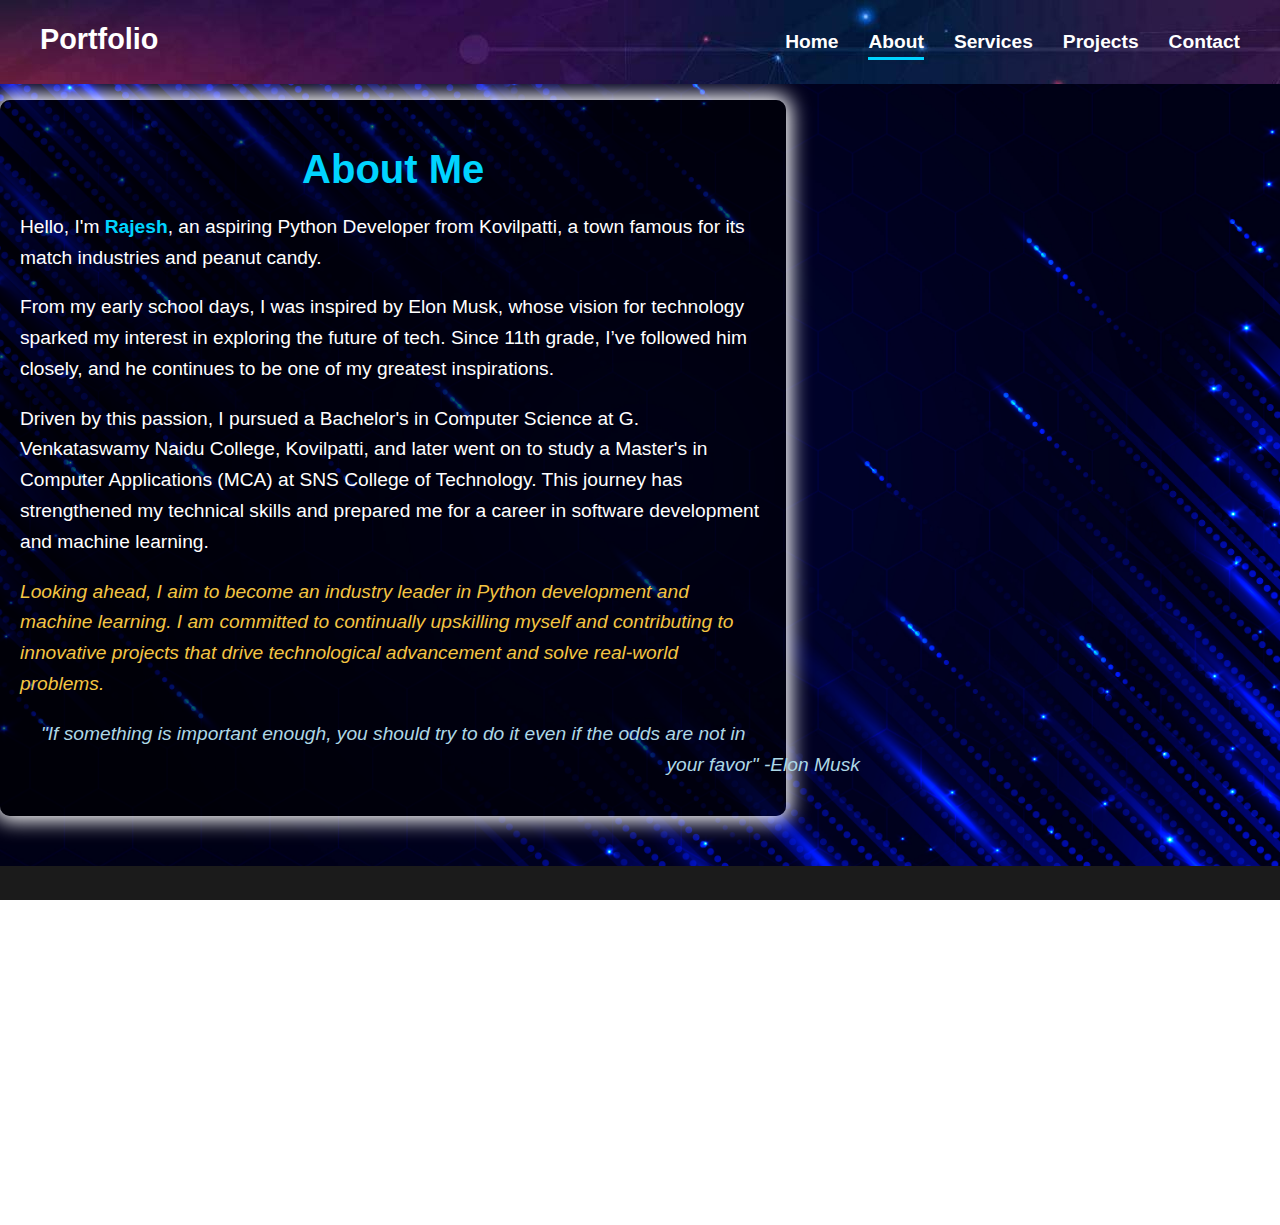
<file: pages/about.html>
<!DOCTYPE html>
<html lang="en">
<head>
    <meta charset="UTF-8">
    <meta name="viewport" content="width=device-width, initial-scale=1.0">
    <title>About Me - Rajesh R</title>
    <link rel="stylesheet" href="../css/about.css">
    <link href="https://cdnjs.cloudflare.com/ajax/libs/font-awesome/5.15.4/css/all.min.css" rel="stylesheet">
    <link rel="stylesheet" href="https://cdnjs.cloudflare.com/ajax/libs/font-awesome/5.15.4/css/all.min.css">
    <link rel="stylesheet" href="https://cdnjs.cloudflare.com/ajax/libs/font-awesome/5.15.4/css/all.min.css">
</head>
<body>
    <nav>
        <div class="nav-container">
            <a href="../index.html" class="logo">Portfolio</a>
            <ul class="nav-links">
                <li><a href="../index.html">Home</a></li>
                <li><a href="about.html" style="border-bottom: #00d4ff 3px solid ;">About</a></li>
                <li><a href="services.html">Services</a></li>
                <li><a href="projects.html">Projects</a></li>
                <li><a href="contact.html">Contact</a></li>
            </ul>
        </div>
    </nav>
    

    
    <section class="about-section">
        <div class="about-container">
          <div class="about-text">
            <h1>About Me</h1>
            <p class="intro">Hello, I'm <span class="highlight">Rajesh</span>, an aspiring Python Developer from Kovilpatti, a town famous for its match industries and peanut candy.</p>
            <p>From my early school days, I was inspired by Elon Musk, whose vision for technology sparked my interest in exploring the future of tech. Since 11th grade, I’ve followed him closely, and he continues to be one of my greatest inspirations.</p>
            <p>Driven by this passion, I pursued a Bachelor's in Computer Science at G. Venkataswamy Naidu College, Kovilpatti, and later went on to study a Master's in Computer Applications (MCA) at SNS College of Technology. This journey has strengthened my technical skills and prepared me for a career in software development and machine learning.</p>
            <p class="goals">Looking ahead, I aim to become an industry leader in Python development and machine learning. I am committed to continually upskilling myself and contributing to innovative projects that drive technological advancement and solve real-world problems.</p>
            <p class="quote">"If something is important enough, you should try to do it even if the odds are not in your favor"      -<span class="author">Elon Musk</span></p>

          </div>
          <div class="about-image">
            <img src="../assest/images/my-inspiration.png" alt="Elon Musk" class="fade-in-img"/>
          </div>
        </div>
      </section>
      <footer class="footer">
        <div class="footer-container">
            
            <div class="footer-branding">
                <a href="index.html" alt="Rajesh R Logo" class="logo" class="foot-logo">Rajesh</a><br>
                <p class="footer-description">Python & Machine Learning Enthusiast | Passionate about AI, Software Development, and Automation | Exploring Web Technologies & Generative AI | Always Learning & Innovating.</p>
            </div>
    
            
            <div class="footer-links">
                <h3>Quick Links</h3>
                <ul>
                    <li><a href="../index.html">Home</a></li>
                    <li><a href="about.html">About</a></li>
                    <li><a href="services.html">Services</a></li>
                    <li><a href="projects.html">Projects</a></li>
                    <li><a href="contact.html">Contact</a></li>
                </ul>
            </div>
    
            
            <div class="footer-socials">
                <h3>Follow Me</h3>
                <ul>
                    <li><a href="https://www.linkedin.com/in/rajeshradha/" target="_blank" class="social-icon linkedin"><i class="fab fa-linkedin"></i></a></li>
                    <li><a href="https://www.github.com/RajeshR005" target="_blank" class="social-icon github"><i class="fab fa-github"></i></a></li>
                    <li><a href="https://www.instagram.com/_._mr.prince_._" target="_blank" class="social-icon instagram"><i class="fab fa-instagram"></i></a></li>
                    
                </ul>
            </div>
        </div>
        
        
        <div class="footer-bottom">
            <p>&copy; 2025 Rajesh R | All Rights Reserved.</p>
        </div>
    </footer>

</body>
</html>
</file>
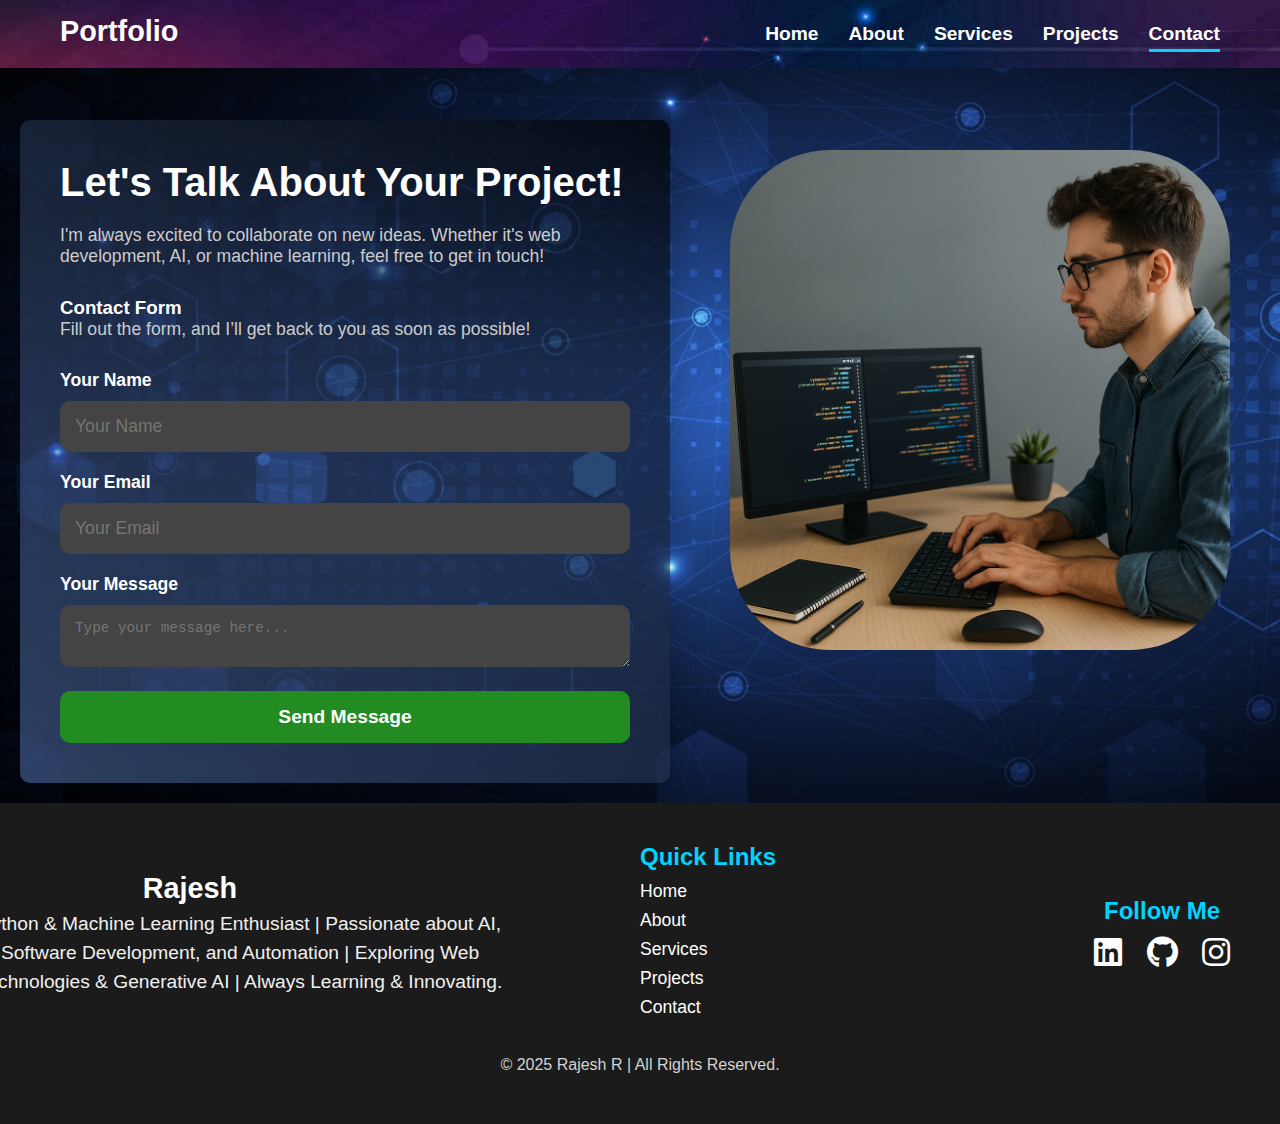
<file: pages/contact.html>
<!DOCTYPE html>
<html lang="en">
<head>
    <meta charset="UTF-8">
    <meta name="viewport" content="width=device-width, initial-scale=1.0">
    <title>Contact - Rajesh R Portfolio</title>
    <link rel="stylesheet" href="https://cdnjs.cloudflare.com/ajax/libs/font-awesome/5.15.4/css/all.min.css">
    <link rel="stylesheet" href="../css/contact.css"> 
</head>
<body>
    <nav>
        <div class="nav-container">
            <a href="../index.html" class="logo">Portfolio</a>
            <ul class="nav-links">
                <li><a href="../index.html">Home</a></li>
                <li><a href="about.html">About</a></li>
                <li><a href="services.html">Services</a></li>
                <li><a href="projects.html">Projects</a></li>
                <li><a href="contact.html" style="border-bottom: #00d4ff 3px solid ;">Contact</a></li>
            </ul>
        </div>
    </nav>
    

    <section class="contact-container">
       
        

       
        <div class="contact-right">
            <h2>Let's Talk About Your Project!</h2>
            <p>I'm always excited to collaborate on new ideas. Whether it's web development, AI, or machine learning, feel free to get in touch!</p>

            <h3>Contact Form</h3>
            <p>Fill out the form, and I’ll get back to you as soon as possible!</p>

            <form action="https://formspree.io/f/xwplnvyz" method="POST" >
                <div class="input-group">
                    <label for="name">Your Name</label>
                    <input type="text" id="name" name="name" placeholder="Your Name" required>
                </div>
                <div class="input-group">
                    <label for="email">Your Email</label>
                    <input type="email" id="email" name="email" placeholder="Your Email" required>
                </div>
                <div class="input-group">
                    <label for="message">Your Message</label>
                    <textarea id="message" name="message" placeholder="Type your message here..." required></textarea>
                </div>
                <button type="submit" class="submit-btn">Send Message</button>
            </form>
        </div>
        <div class="contact-left">
            <div class="developer-image">
                <img src="../assest/images/contact2.png" alt="Developer Image"> 
            </div>
        </div>
    </section>
    <footer class="footer">
        <div class="footer-container">
            
            <div class="footer-branding">
                <a href="index.html" alt="Rajesh R Logo" class="logo" class="foot-logo">Rajesh</a><br>
                <p class="footer-description">Python & Machine Learning Enthusiast | Passionate about AI, Software Development, and Automation | Exploring Web Technologies & Generative AI | Always Learning & Innovating.</p>
            </div>
    
            
            <div class="footer-links">
                <h3>Quick Links</h3>
                <ul>
                    <li><a href="../index.html">Home</a></li>
                    <li><a href="about.html">About</a></li>
                    <li><a href="services.html">Services</a></li>
                    <li><a href="projects.html">Projects</a></li>
                    <li><a href="contact.html">Contact</a></li>
                </ul>
            </div>
    
            
            <div class="footer-socials">
                <h3>Follow Me</h3>
                <ul>
                    <li><a href="https://www.linkedin.com/in/rajeshradha/" target="_blank" class="social-icon linkedin"><i class="fab fa-linkedin"></i></a></li>
                <li><a href="https://www.github.com/RajeshR005" target="_blank" class="social-icon github"><i class="fab fa-github"></i></a></li>
                <li><a href="https://www.instagram.com/_._mr.prince_._" target="_blank" class="social-icon instagram"><i class="fab fa-instagram"></i></a></li>
                    
                </ul>
            </div>
        </div>
        
        
        <div class="footer-bottom">
            <p>&copy; 2025 Rajesh R | All Rights Reserved.</p>
        </div>
    </footer>

</body>
</html>
</file>
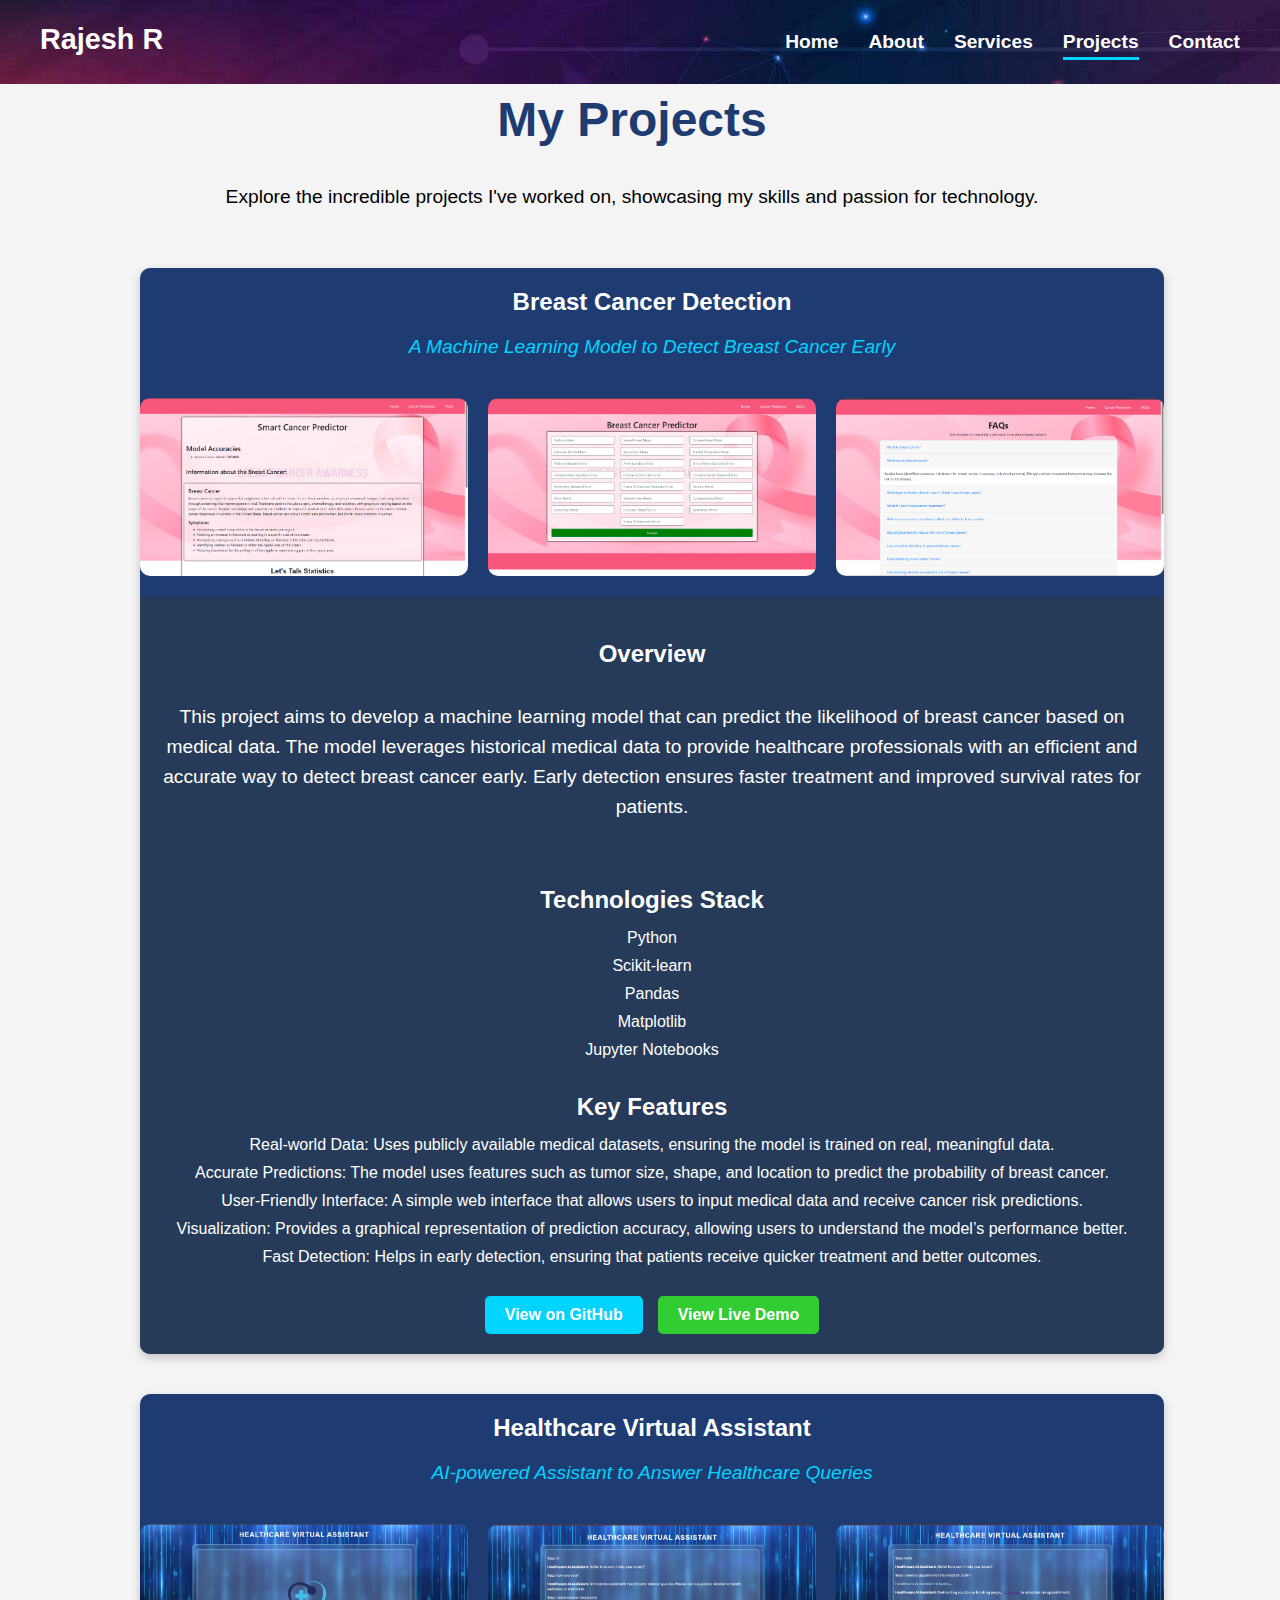
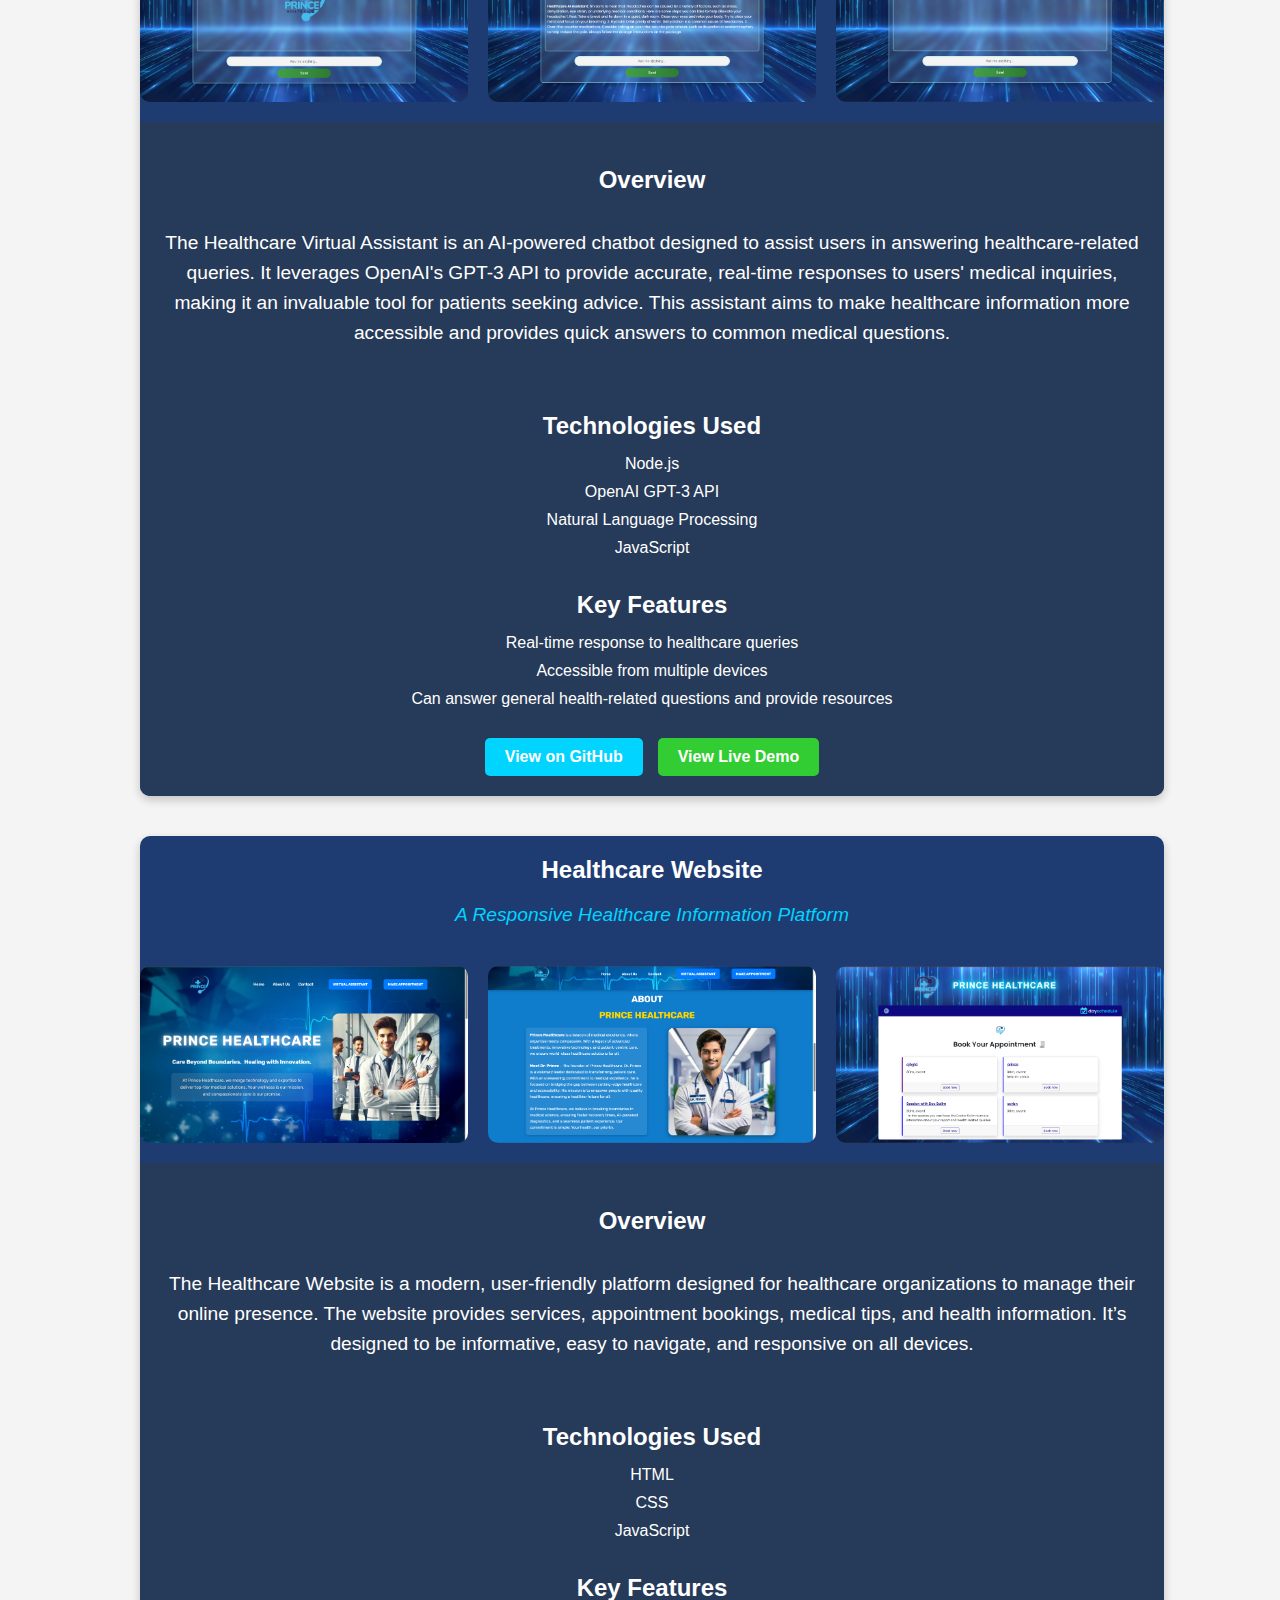
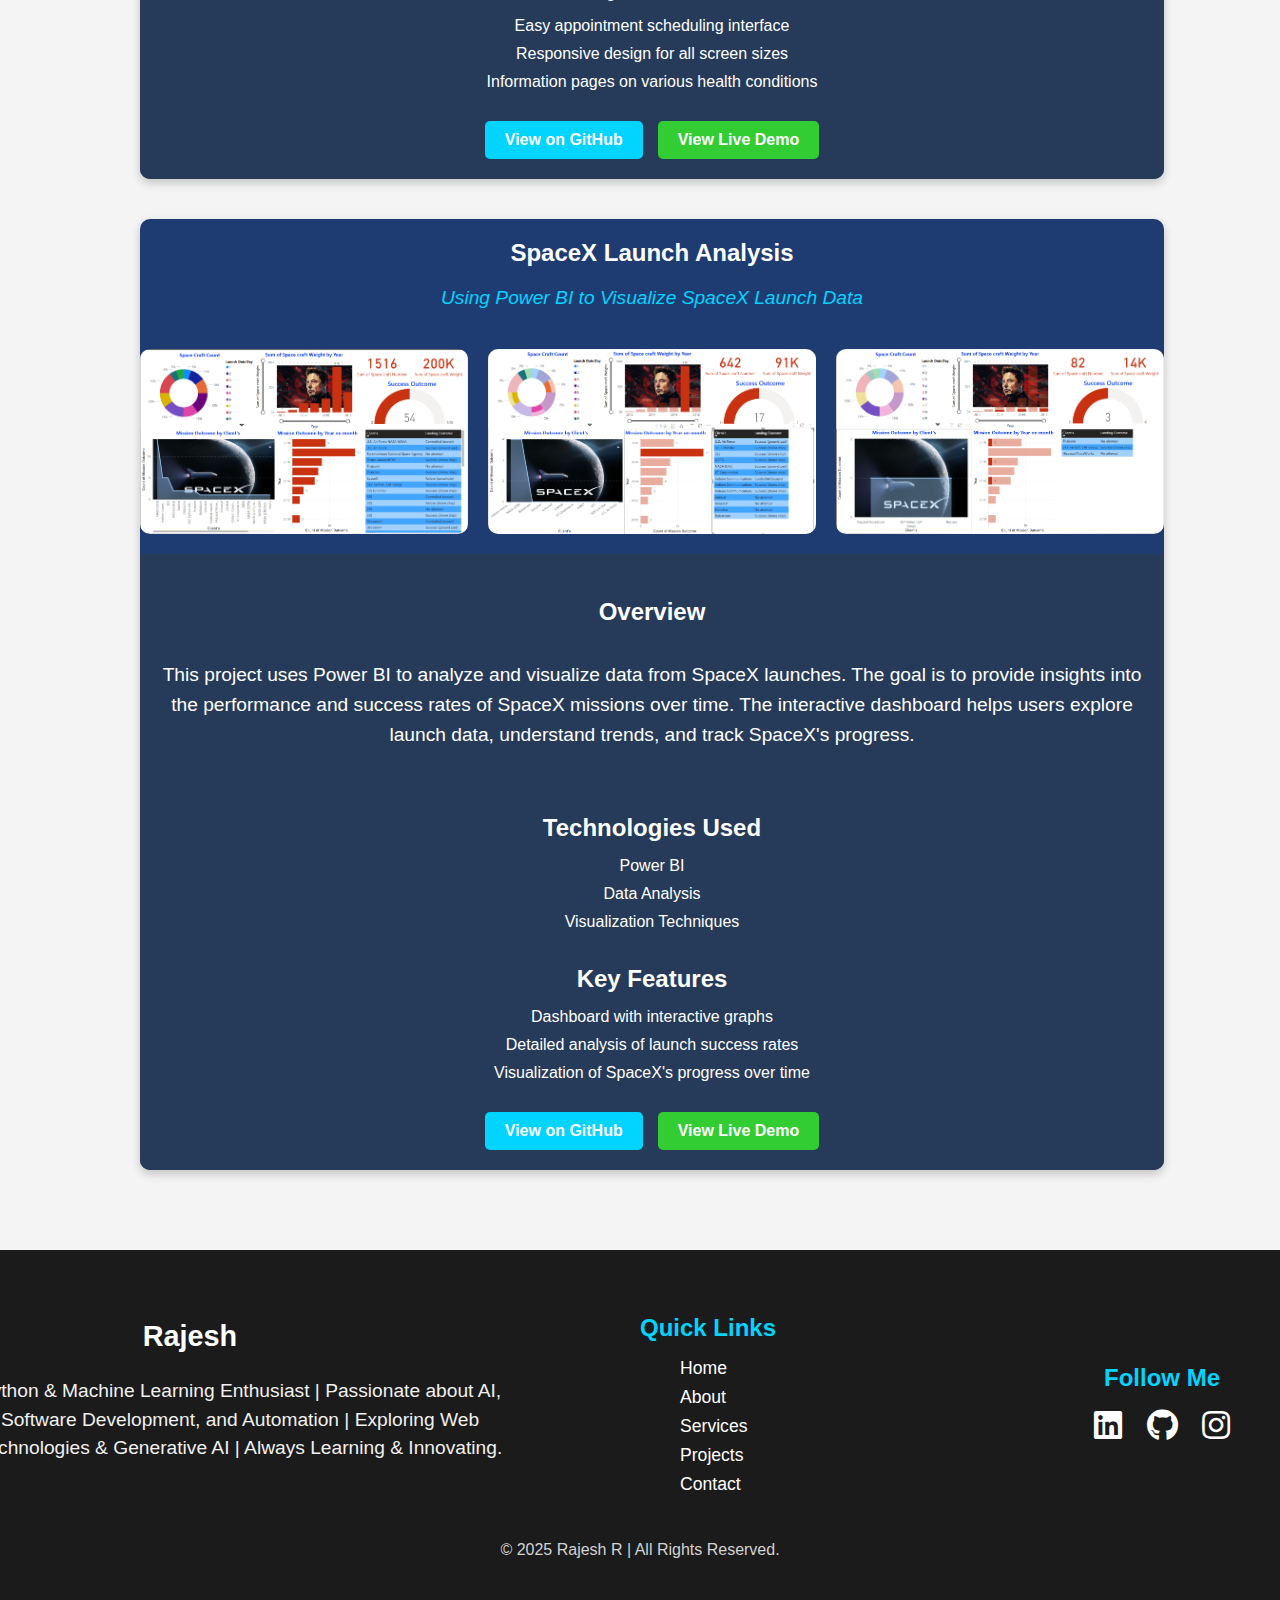
<file: pages/projects.html>
<!DOCTYPE html>
<html lang="en">
<head>
    <meta charset="UTF-8">
    <meta name="viewport" content="width=device-width, initial-scale=1.0">
    <title>My Projects - Rajesh R</title>
    <link rel="stylesheet" href="../css/projects.css">
    <link rel="stylesheet" href="https://cdnjs.cloudflare.com/ajax/libs/font-awesome/5.15.4/css/all.min.css">
</head>
<body>

    <nav>
        <div class="nav-container">
            <a href="index.html" class="logo">Rajesh R</a>
            <ul class="nav-links">
                <li><a href="../index.html">Home</a></li>
                <li><a href="about.html">About</a></li>
                <li><a href="services.html">Services</a></li>
                <li><a href="projects.html" style="border-bottom: #00d4ff 3px solid ;">Projects</a></li>
                
                <li><a href="contact.html">Contact</a></li>
                
            </ul>
        </div>
    </nav>

    <section id="projects" class="projects">
        <h1>My Projects</h1>
        <p>Explore the incredible projects I've worked on, showcasing my skills and passion for technology.</p>

        <div class="project-card" id="project-1">
            <div class="project-header">
                <h2>Breast Cancer Detection</h2>
                <p class="project-tagline">A Machine Learning Model to Detect Breast Cancer Early</p>
            </div>
            <div class="project-body">
                <div class="project-gallery">
                    <img src="../assest/images/Breast Cancer Detection.png" alt="Breast Cancer Detection Image 1">
                    <img src="../assest/images/breast-cancer2.png" alt="Breast Cancer Detection Image 2">
                    <img src="../assest/images/breast-cancer3.png" alt="Breast Cancer Detection Image 3">
                </div>
                <div class="project-details">
                    <h3>Overview</h3>
                    <p>This project aims to develop a machine learning model that can predict the likelihood of breast cancer based on medical data. The model leverages historical medical data to provide healthcare professionals with an efficient and accurate way to detect breast cancer early. Early detection ensures faster treatment and improved survival rates for patients.</p>

                    <h3>Technologies Stack</h3>
                    <ul class="key">
                        <li>Python</li>
                       <li>Scikit-learn</li>
                       <li>Pandas</li>
                       <li>Matplotlib</li>
                       <li>Jupyter Notebooks</li>
                    </ul>

                    <h3>Key Features</h3>
                    <ul class="key">
                        <li>Real-world Data: Uses publicly available medical datasets, ensuring the model is trained on real, meaningful data.</li>
                        <li>Accurate Predictions: The model uses features such as tumor size, shape, and location to predict the probability of breast cancer.</li>
                        <li>User-Friendly Interface: A simple web interface that allows users to input medical data and receive cancer risk predictions.</li>
                        <li>Visualization: Provides a graphical representation of prediction accuracy, allowing users to understand the model’s performance better.</li>
                        <li>Fast Detection: Helps in early detection, ensuring that patients receive quicker treatment and better outcomes.</li>
                    </ul>

                    <div class="button-align">

                        <a href="https://github.com/RajeshR005/breast-cancer-detection" class="btn">View on GitHub</a><br>
                        <a href="https://breast-cancer-detection-iuc2.onrender.com/" class="btn live-demo-btn">View Live Demo</a>
                        </div>
                </div>
            </div>
        </div>
        
        <div class="project-card" id="project-2">
            <div class="project-header">
                <h2>Healthcare Virtual Assistant</h2>
                <p class="project-tagline">AI-powered Assistant to Answer Healthcare Queries</p>
            </div>
            <div class="project-body">
                <div class="project-gallery">
                    <img src="../assest/images/Healthcare-virtualassistant.png" alt="Breast Cancer Detection Image 1">
                    <img src="../assest/images/virtual2.png" alt="Breast Cancer Detection Image 2">
                    <img src="../assest/images/virtual3.png" alt="Breast Cancer Detection Image 2">
                    
                    
                </div>
                <div class="project-details">
                    <h3>Overview</h3>
                    <p>The Healthcare Virtual Assistant is an AI-powered chatbot designed to assist users in answering healthcare-related queries. It leverages OpenAI's GPT-3 API to provide accurate, real-time responses to users' medical inquiries, making it an invaluable tool for patients seeking advice. This assistant aims to make healthcare information more accessible and provides quick answers to common medical questions.</p>

                    <h3>Technologies Used</h3>
                    <ul>
                        <li>Node.js</li>
                        <li>OpenAI GPT-3 API</li>
                        <li>Natural Language Processing</li>
                        <li>JavaScript</li>
                    </ul>

                    <h3>Key Features</h3>
                    <ul>
                        <li>Real-time response to healthcare queries</li>
                        <li>Accessible from multiple devices</li>
                        <li>Can answer general health-related questions and provide resources</li>
                    </ul>

                    <div class="button-align">

                        <a href="https://github.com/RajeshR005/healthcare-chatbot" class="btn">View on GitHub</a><br>
                        <a href="https://rajeshr005.github.io/healthcare-chatbot/" class="btn live-demo-btn">View Live Demo</a>
                        </div>
                </div>
            </div>
        </div>

     
        <div class="project-card" id="project-3">
            <div class="project-header">
                <h2>Healthcare Website</h2>
                <p class="project-tagline">A Responsive Healthcare Information Platform</p>
            </div>
            <div class="project-body">
                <div class="project-gallery">
                    <img src="../assest/images/Healthcare-Website.png" alt="Breast Cancer Detection Image 1">
                    <img src="../assest/images/healthcare2.png" alt="Breast Cancer Detection Image 2">
                    <img src="../assest/images/healthcare3.png" alt="Breast Cancer Detection Image 3">
                </div>
                <div class="project-details">
                    <h3>Overview</h3>
                    <p>The Healthcare Website is a modern, user-friendly platform designed for healthcare organizations to manage their online presence. The website provides services, appointment bookings, medical tips, and health information. It’s designed to be informative, easy to navigate, and responsive on all devices.</p>

                    <h3>Technologies Used</h3>
                    <ul>
                        <li>HTML</li>
                        <li>CSS</li>
                        <li>JavaScript</li>
                    </ul>

                    <h3>Key Features</h3>
                    <ul>
                        <li>Easy appointment scheduling interface</li>
                        <li>Responsive design for all screen sizes</li>
                        <li>Information pages on various health conditions</li>
                    </ul>
                    <div class="button-align">

                    <a href="https://github.com/RajeshR005/Healthcare-website" class="btn">View on GitHub</a><br>
                    <a href="https://rajeshr005.github.io/Healthcare-website/" class="btn live-demo-btn">View Live Demo</a>
                    </div>
                </div>
            </div>
        </div>

      
        <div class="project-card" id="project-4">
            <div class="project-header">
                <h2>SpaceX Launch Analysis</h2>
                <p class="project-tagline">Using Power BI to Visualize SpaceX Launch Data</p>
            </div>
            <div class="project-body">
                <div class="project-gallery">
                    <img src="../assest/images/spacex-launch-analysis.png" alt="Breast Cancer Detection Image 1">
                    <img src="../assest/images/spacex2.png" alt="Breast Cancer Detection Image 2">
                    <img src="../assest/images/spacex3.png" alt="Breast Cancer Detection Image 3">
                </div>
                <div class="project-details">
                    <h3>Overview</h3>
                    <p>This project uses Power BI to analyze and visualize data from SpaceX launches. The goal is to provide insights into the performance and success rates of SpaceX missions over time. The interactive dashboard helps users explore launch data, understand trends, and track SpaceX's progress.</p>
                    <h3>Technologies Used</h3>
                    <ul>
                        <li>Power BI</li>
                        <li>Data Analysis</li>
                        <li>Visualization Techniques</li>
                    </ul>

                    <h3>Key Features</h3>
                    <ul>
                        <li>Dashboard with interactive graphs</li>
                        <li>Detailed analysis of launch success rates</li>
                        <li>Visualization of SpaceX's progress over time</li>
                    </ul>

                    <div class="button-align">

                        <a href="https://github.com/RajeshR005/SpaceX-Launch-Analysis" class="btn">View on GitHub</a><br>
                        <a href="https://github.com/RajeshR005/SpaceX-Launch-Analysis/blob/main/Screenshot%202025-02-28%20122032.png" class="btn live-demo-btn">View Live Demo</a>
                        </div>
                </div>
            </div>
        </div>

    </section>

    <footer class="footer">
        <div class="footer-container">
            
            <div class="footer-branding">
                <a href="index.html" alt="Rajesh R Logo" class="logo" class="foot-logo">Rajesh</a><br>
                <p class="footer-description">Python & Machine Learning Enthusiast | Passionate about AI, Software Development, and Automation | Exploring Web Technologies & Generative AI | Always Learning & Innovating.</p>
            </div>
    
            
            <div class="footer-links">
                <h3>Quick Links</h3>
                <ul>
                    <li><a href="../index.html">Home</a></li>
                    <li><a href="about.html">About</a></li>
                    <li><a href="services.html">Services</a></li>
                    <li><a href="projects.html">Projects</a></li>
                    <li><a href="contact.html">Contact</a></li>
                </ul>
            </div>
    
            
            <div class="footer-socials">
                <h3>Follow Me</h3>
                <ul>
                    <li><a href="https://www.linkedin.com/in/rajeshradha/" target="_blank" class="social-icon linkedin"><i class="fab fa-linkedin"></i></a></li>
                    <li><a href="https://www.github.com/RajeshR005" target="_blank" class="social-icon github"><i class="fab fa-github"></i></a></li>
                    <li><a href="https://www.instagram.com/_._mr.prince_._" target="_blank" class="social-icon instagram"><i class="fab fa-instagram"></i></a></li>
                    
                </ul>
            </div>
        </div>
        
        
        <div class="footer-bottom">
            <p>&copy; 2025 Rajesh R | All Rights Reserved.</p>
        </div>
    </footer>

</body>
</html>
</file>
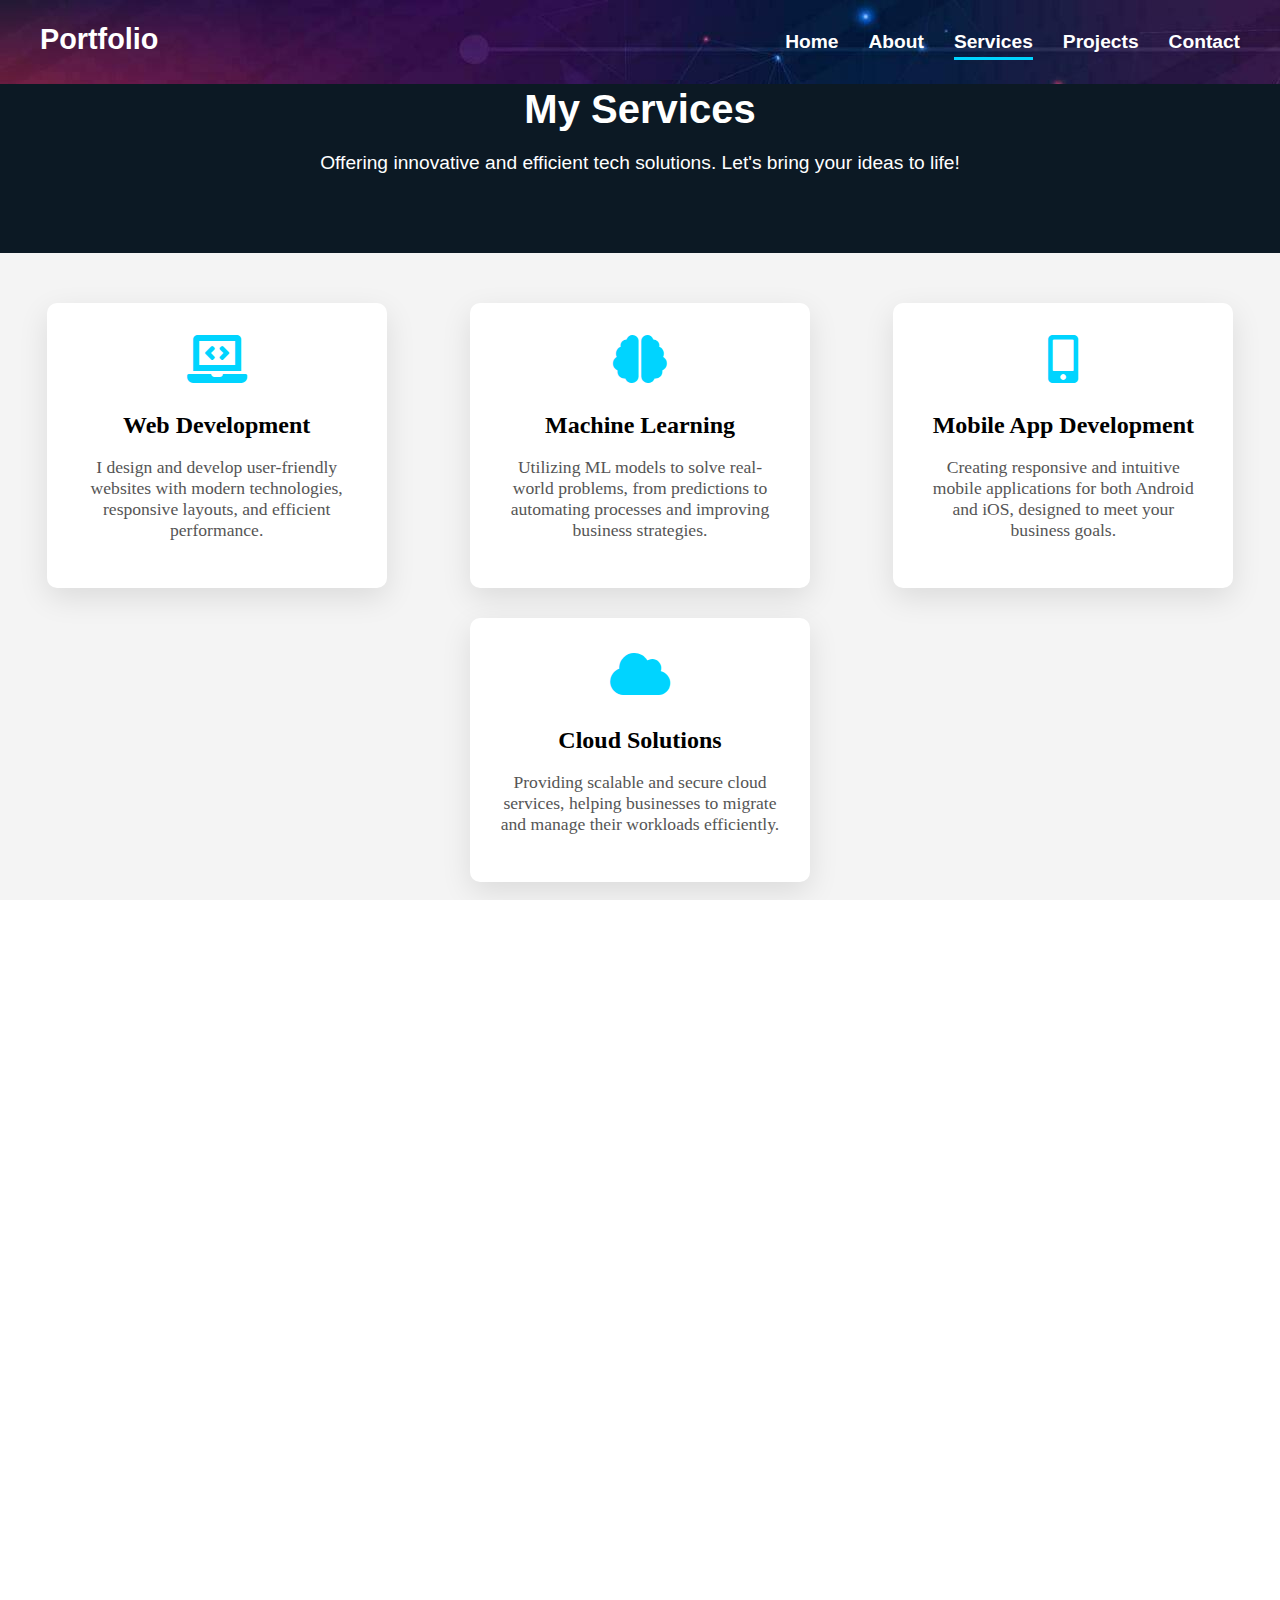
<file: pages/services.html>
<!DOCTYPE html>
<html lang="en">
<head>
    <meta charset="UTF-8">
    <meta name="viewport" content="width=device-width, initial-scale=1.0">
    <title>Rajesh R - Services</title>
    <link rel="stylesheet" href="../css/services.css">
    <link rel="stylesheet" href="https://cdnjs.cloudflare.com/ajax/libs/font-awesome/5.15.4/css/all.min.css">
</head>
<body>

   
    <nav>
        <div class="nav-container">
            <a href="../index.html" class="logo">Portfolio</a>
            <ul class="nav-links">
                <li><a href="../index.html">Home</a></li>
                <li><a href="about.html">About</a></li>
                <li><a href="services.html" style="border-bottom: #00d4ff 3px solid ;">Services</a></li>
                <li><a href="projects.html">Projects</a></li>
                <li><a href="contact.html">Contact</a></li>
            </ul>
        </div>
    </nav>
    
    
    <section id="services-intro" class="services-intro">
        <div class="intro-container">
            <h1>My Services</h1>
            <p>Offering innovative and efficient tech solutions. Let's bring your ideas to life!</p>
        </div>
    </section>

   
    <section id="services-list" class="services-list">
        <div class="services-container">
            <div class="service-card">
                <div class="service-icon">
                    <i class="fas fa-laptop-code"></i>
                </div>
                <h3>Web Development</h3>
                <p>I design and develop user-friendly websites with modern technologies, responsive layouts, and efficient performance.</p>
            </div>

            <div class="service-card">
                <div class="service-icon">
                    <i class="fas fa-brain"></i>
                </div>
                <h3>Machine Learning</h3>
                <p>Utilizing ML models to solve real-world problems, from predictions to automating processes and improving business strategies.</p>
            </div>

            <div class="service-card">
                <div class="service-icon">
                    <i class="fas fa-mobile-alt"></i>
                </div>
                <h3>Mobile App Development</h3>
                <p>Creating responsive and intuitive mobile applications for both Android and iOS, designed to meet your business goals.</p>
            </div>

            <div class="service-card">
                <div class="service-icon">
                    <i class="fas fa-cloud"></i>
                </div>
                <h3>Cloud Solutions</h3>
                <p>Providing scalable and secure cloud services, helping businesses to migrate and manage their workloads efficiently.</p>
            </div>

        </div>
    </section>

   
    <section id="technologies" class="technologies">
        <div class="tech-container">
            <h2>Technologies I Use</h2>
            <div class="tech-list">
                <div class="tech-item">
                    <img src="../assest/images/python.png" alt="Python">
                    <p>Python</p>
                </div>
                <div class="tech-item">
                    <img src="../assest/images/ml3.png" alt="Machine Learning">
                    <p>Machine Learning</p>
                </div>
                <div class="tech-item">
                    <img src="../assest/images/web2.png" alt="Web Technologies">
                    <p>PowerBI</p>
                </div>
                <div class="tech-item">
                    <img src="../assest/images/figma2.png" alt="Figma">
                    <p>Figma</p>
                </div>
            </div>
        </div>
    </section>

   
    <section id="cta" class="cta">
        <div class="cta-container">
            <h2>Ready to start your project?</h2>
            <p>Get in touch, and let's work together to bring your ideas to life.</p>
            <a href="../pages/contact.html" class="cta-btn">Contact Me</a>
        </div>
    </section>
    <footer class="footer">
        <div class="footer-container">
            
            <div class="footer-branding">
                <a href="index.html" alt="Rajesh R Logo" class="logo" class="foot-logo">Rajesh</a><br>
                <p class="footer-description">Python & Machine Learning Enthusiast | Passionate about AI, Software Development, and Automation | Exploring Web Technologies & Generative AI | Always Learning & Innovating.</p>
            </div>
    
            
            <div class="footer-links">
                <h3>Quick Links</h3>
                <ul>
                    <li><a href="../index.html">Home</a></li>
                    <li><a href="about.html">About</a></li>
                    <li><a href="services.html">Services</a></li>
                    <li><a href="projects.html">Projects</a></li>
                    <li><a href="contact.html">Contact</a></li>
                </ul>
            </div>
    
            
            <div class="footer-socials">
                <h3>Follow Me</h3>
                <ul>
                    <li><a href="https://www.linkedin.com/in/rajeshradha/" target="_blank" class="social-icon linkedin"><i class="fab fa-linkedin"></i></a></li>
                <li><a href="https://www.github.com/RajeshR005" target="_blank" class="social-icon github"><i class="fab fa-github"></i></a></li>
                <li><a href="https://www.instagram.com/_._mr.prince_._" target="_blank" class="social-icon instagram"><i class="fab fa-instagram"></i></a></li>
                    
                </ul>
            </div>
        </div>
        
        
        <div class="footer-bottom">
            <p>&copy; 2025 Rajesh R | All Rights Reserved.</p>
        </div>
    </footer>




</body>
</html>
</file>
<file: css/about.css>
html, body {
  margin: 0;
  padding: 0;
  width: 100%;
  height: 100%;
  overflow-x: hidden; 
}
nav {
  background:url(../assest/images/nav-bar-bg.png);
  font-family: Arial, sans-serif;

    padding: 15px 0;
    position: fixed; 
    z-index: 1000;
    width: 100%; 
}
.nav-container {
    max-width: 1200px; 
    margin: 0 auto;
    display: flex; 
    justify-content: space-between; 
    align-items: center; 
    padding: 0 20px; 
}


.logo {
    font-size: 1.8em;
    color: white;
    text-decoration: none; 
    font-weight: bold;
    position: relative; 
    display: inline-block; 
    padding-bottom: 5px; 
}


.logo::after {
    content: '';
    position: absolute;
    left: 0;
    bottom: 0;
    width: 100%;
    height: 2px;
    background: #00d4ff;
    transform: scaleX(0);
    transform-origin: bottom right;
    transition: transform 0.4s ease-in-out; 
}


.logo:hover::after {
    transform: scaleX(1);
    transform-origin: bottom left;
}


.logo:hover {
    color: #00d4ff;
}


.nav-links {
    list-style: none;
    display: flex; 
}

.nav-links li {
    margin-left: 30px;
}

.nav-links a {
    text-decoration: none; 
    color: white;
    font-size: 1.2em;
    font-weight: bold;
    position: relative; 
    padding-bottom: 5px; 
    transition: color 0.3s ease-in-out; 
}


.nav-links a:hover {
    color: #00d4ff;
}


.nav-links a::after {
    content: '';
    position: absolute;
    left: 0;
    bottom: 0;
    width: 100%;
    height: 2px;
    background-color: #00d4ff;
    transform: scaleX(0);
    transform-origin: bottom right;
    transition: transform 0.3s ease-in-out;
}

.nav-links a:hover::after {
    transform: scaleX(1);
    transform-origin: bottom left;
}
.about-section {
  display: flex;
  justify-content: center;
  align-items: center;
  background:url(../assest/images/3087802.jpg);
  padding: 50px 0;
  margin-top: 50px;
 
  color: white;
  background-size: cover;
  background-repeat: no-repeat;
  font-family: 'Arial', sans-serif;
  
}

.about-container {
  max-width: 1400px;
  display: flex;
  
  justify-content: space-between;
  align-items: center;
  animation: fadeIn 2s forwards;
  
}


.about-text {
  width: 65%;
  padding: 20px;
  background-color: rgba(0, 0, 0, 0.6);
  border-radius: 10px;
  box-shadow: 0 0 20px 5px rgb(255, 255, 255); 
  
}

.about-text h1 {
  font-size: 2.5rem;
  margin-bottom: 20px;
  text-align: center;
  color:#00d4ff
  
}


.about-text p {
  font-size: 1.2rem;
  line-height: 1.6;
  margin-bottom: 15px;
}

.highlight {
  color: #00d4ff;
  font-weight: bold;
}

.goals {
  font-style: italic;
  color: #f4c542;
}

.about-image {
  width: 450px;
  padding: 20px;
  margin-left: 50px;
 
  text-align: center;
  position: relative;
}

.about-image img {
  width: 100%;
  border-radius: 10px;
  transition: transform 0.3s ease, box-shadow 0.3s ease;
  box-shadow: 0 0 20px 5px rgba(0, 255, 255, 1); 
}

.about-image:hover{
  transform: scale(1.05);
}
.author{
  margin-right: -740px;
}

.fade-in-img {
  opacity: 0;
  animation: fadeIn 2s forwards;
}

@keyframes fadeIn {
  0% {
    opacity: 0;
    transform: translateY(20px);
  }
  100% {
    opacity: 1;
    transform: translateY(0);
  }
}

@media (max-width: 768px) {
  .about-container {
    flex-direction: column;
    align-items: center;
  }

  .about-text, .about-image {
    width: 90%;
    margin-bottom: 20px;
  }
}

.quote {
  font-style: italic;
  margin-top: 20px;
  font-size: 1.2em;
  text-align: center;
  color:lightblue;
  transition: color 0.3s ease;
}
.quote:hover {
  color: #00d4ff;
}
@keyframes fadeIn {
  0% { opacity: 0; transform: translateY(30px); }
  100% { opacity: 1; transform: translateY(0); }
}
.footer {
  background: #1b1b1b; 
  color: #fff;
  padding: 40px 20px;
  font-family: 'Arial', sans-serif;
  position: relative;
  text-align: center;
}

.footer-container {
  display: flex;
  justify-content: space-between;
  align-items: center;
  max-width: 1200px;
  margin: 0 auto;
}

.footer-branding {
  flex: 1;
}

.footer-logo {
  width: 120px;  
  margin-bottom: 15px;
}

.footer-description {
  font-size: 1.2em;
  color: #f0f0f0;
  line-height: 1.5;
  width: 180%;
  margin-left: -70px;
}

.footer-links {
  flex: 1;
  text-align: left;
  margin-left: 300px;
}

.footer-links h3 {
  font-size: 1.5em;
  margin-bottom: 10px;
  color: #00d4ff;  
}

.footer-links ul {
  list-style: none;
}

.footer-links li {
  margin: 8px 0;
}

.footer-links a {
  text-decoration: none;
  color: #fff;
  font-size: 1.1em;
  transition: color 0.3s ease;
}

.footer-links a:hover {
  color: #00d4ff;  
}

.footer-socials {
  flex: 1;
  text-align: right;
}

.footer-socials h3 {
  font-size: 1.5em;
  margin-bottom: 10px;
  color: #00d4ff;
  margin-right: 20px;
}

.footer-socials ul {
  list-style: none;
}

.footer-socials li {
  display: inline;
  margin: 0 10px;
}

.social-icon {
  text-decoration: none;
  font-size: 2em;
  color: #fff;
  transition: transform 0.3s ease, color 0.3s ease;
}

.social-icon:hover {
  transform: scale(1.2); 
  color: #00d4ff;
}

/* Icons Styling */
.social-icon.linkedin:hover {
  color: #0077b5;
}

.social-icon.github:hover {
  color: #333;
}

.social-icon.instagram:hover {
  color: #e4405f;
}

.footer-bottom {
  margin-top: 30px;
  font-size: 1em;
  color: #d3d3d3;
  text-align: center;
}

.footer-bottom p {
  margin: 10px 0;
}


@media (max-width: 768px) {
  .footer-container {
      flex-direction: column;
      text-align: center;
  }
  
  .footer-socials {
      margin-top: 20px;
  }
}
</file>
<file: css/contact.css>
* {
    margin: 0;
    padding: 0;
    box-sizing: border-box;
}


body {
    font-family: Arial, sans-serif;
    
}


.contact-container {
    display: flex;
    justify-content: space-between;
    align-items: center;
   background: url(../assest/images/vector-mar-2021-50_generated.jpg);
   
   background-repeat: no-repeat;
background-size: cover;

    padding: 20px;
}


.contact-left {
    flex: 1;
    display: flex;
    justify-content: center;
    align-items: center;
    padding-right: 20px;
}

.developer-image img {
    max-width: 100%;
    height: 500px;
    border-radius: 10px;
    box-shadow: 0 10px 30px rgba(0, 0, 0, 0.1);
    width: 500px; 
    margin-left: 50px;
    border-radius:  100px;
}


.contact-right {
    flex: 1;
    background: linear-gradient(45deg, rgba(111, 154, 234, 0.4), rgba(0, 0, 0, 0.7));

    color: white;
    padding: 40px;
    border-radius: 10px;
    margin-top: 100px;
    height:50% !important;
    box-shadow: 0 10px 30px rgba(0, 0, 0, 0.2);
    
}

.contact-right h2 {
    font-size: 2.5em;
    margin-bottom: 20px;
}

.contact-right p {
    font-size: 1.1em;
    margin-bottom: 30px;
    color: #ccc;
}


.input-group {
    margin-bottom: 20px;
}

.input-group label {
    font-weight: bold;
    color: #fff;
    font-size: 1.1em;
}

.input-group input, .input-group textarea {
    width: 100%;
    padding: 15px;
    margin-top: 10px;
    border-radius: 10px;
    border: none;
    background-color: #444;
    color: #fff;
    font-size: 1.1em;
}

.input-group textarea {
    resize: vertical;
    
}


.submit-btn {
    background-color: #228B22;
    color: white;
    padding: 15px 30px;
    font-size: 1.2em;
    font-weight: bold;
    border-radius: 10px;
    border: none;
    cursor: pointer;
    transition: background-color 0.3s ease, transform 0.3s ease;
    width: 100%;
}

.submit-btn:hover {
    background-color: #00FF00;
    transform: scale(1.05);
}


@media (max-width: 768px) {
    .contact-container {
        flex-direction: column;
        padding: 40px;
    }

    .contact-left, .contact-right {
        flex: none;
        width: 100%;
        margin-bottom: 40px;
    }

    .developer-image img {
        max-width: 70%;
    }
}

nav {
    background:url(../assest/images/nav-bar-bg.png);
  
      padding: 15px 0;
      position: fixed;
      z-index: 1000;
      width: 100%; 
  }
  .nav-container {
      max-width: 1200px; 
      margin: 0 auto;
      display: flex; 
      justify-content: space-between; 
      align-items: center; 
      padding: 0 20px; 
  }
  
  
  .logo {
      font-size: 1.8em;
      color: white;
      text-decoration: none; 
      font-weight: bold;
      position: relative; 
      display: inline-block; 
      padding-bottom: 5px; 
  }
  
  
  .logo::after {
      content: '';
      position: absolute;
      left: 0;
      bottom: 0;
      width: 100%;
      height: 2px;
      background: #00d4ff;
      transform: scaleX(0);
      transform-origin: bottom right;
      transition: transform 0.4s ease-in-out; 
  }
  
  
  .logo:hover::after {
      transform: scaleX(1);
      transform-origin: bottom left;
  }
  
  
  .logo:hover {
      color: #00d4ff;
  }
  
  
  .nav-links {
      list-style: none;
      display: flex; 
  }
  
  .nav-links li {
      margin-left: 30px;
  }
  
  .nav-links a {
      text-decoration: none; 
      color: white;
      font-size: 1.2em;
      font-weight: bold;
      position: relative; 
      padding-bottom: 5px; 
      transition: color 0.3s ease-in-out; 
  }
  
  
  .nav-links a:hover {
      color: #00d4ff;
  }
  
  
  .nav-links a::after {
      content: '';
      position: absolute;
      left: 0;
      bottom: 0;
      width: 100%;
      height: 2px;
      background-color: #00d4ff;
      transform: scaleX(0);
      transform-origin: bottom right;
      transition: transform 0.3s ease-in-out;
  }
  
  .nav-links a:hover::after {
      transform: scaleX(1);
      transform-origin: bottom left;
  }
  .footer {
    background: #1b1b1b; 
    color: #fff;
    padding: 40px 20px;
    font-family: 'Arial', sans-serif;
    position: relative;
    text-align: center;
  }
  
  .footer-container {
    display: flex;
    justify-content: space-between;
    align-items: center;
    max-width: 1200px;
    margin: 0 auto;
  }
  
  .footer-branding {
    flex: 1;
  }
  
  .footer-logo {
    width: 120px;  
    margin-bottom: 15px;
  }
  
  .footer-description {
    font-size: 1.2em;
    color: #f0f0f0;
    line-height: 1.5;
    width: 180%;
    margin-left: -70px;
  }
  
  .footer-links {
    flex: 1;
    text-align: left;
    margin-left: 300px;
  }
  
  .footer-links h3 {
    font-size: 1.5em;
    margin-bottom: 10px;
    color: #00d4ff;  
  }
  
  .footer-links ul {
    list-style: none;
  }
  
  .footer-links li {
    margin: 8px 0;
  }
  
  .footer-links a {
    text-decoration: none;
    color: #fff;
    font-size: 1.1em;
    transition: color 0.3s ease;
  }
  
  .footer-links a:hover {
    color: #00d4ff;  
  }
  
  .footer-socials {
    flex: 1;
    text-align: right;
  }
  
  .footer-socials h3 {
    font-size: 1.5em;
    margin-bottom: 10px;
    color: #00d4ff;
    margin-right: 20px;
  }
  
  .footer-socials ul {
    list-style: none;
  }
  
  .footer-socials li {
    display: inline;
    margin: 0 10px;
  }
  
  .social-icon {
    text-decoration: none;
    font-size: 2em;
    color: #fff;
    transition: transform 0.3s ease, color 0.3s ease;
  }
  
  .social-icon:hover {
    transform: scale(1.2); 
    color: #00d4ff;
  }
  
 
  .social-icon.linkedin:hover {
    color: #0077b5;
  }
  
  .social-icon.github:hover {
    color: #333;
  }
  
  .social-icon.instagram:hover {
    color: #e4405f;
  }
  
  .footer-bottom {
    margin-top: 30px;
    font-size: 1em;
    color: #d3d3d3;
    text-align: center;
  }
  
  .footer-bottom p {
    margin: 10px 0;
  }
  
  
  @media (max-width: 768px) {
    .footer-container {
        flex-direction: column;
        text-align: center;
    }
    
    .footer-socials {
        margin-top: 20px;
    }
  }
</file>
<file: css/projects.css>
body {
    font-family: Arial, sans-serif;
    background-color: #f4f4f4;
    margin: 0;
    padding: 0;
}

nav {
    background:url(../assest/images/nav-bar-bg.png);
  
      padding: 15px 0;
      position: fixed; 
      z-index: 1000;
      width: 100%; 
  }
  .nav-container {
      max-width: 1200px; 
      margin: 0 auto;
      display: flex; 
      justify-content: space-between; 
      align-items: center; 
      padding: 0 20px; 
  }
  
  
  .logo {
      font-size: 1.8em;
      color: white;
      text-decoration: none; 
      font-weight: bold;
      position: relative; 
      display: inline-block; 
      padding-bottom: 5px; 
  }
  
  
  .logo::after {
      content: '';
      position: absolute;
      left: 0;
      bottom: 0;
      width: 100%;
      height: 2px;
      background: #00d4ff;
      transform: scaleX(0);
      transform-origin: bottom right;
      transition: transform 0.4s ease-in-out; 
  }
  
  
  .logo:hover::after {
      transform: scaleX(1);
      transform-origin: bottom left;
  }
  
  
  .logo:hover {
      color: #00d4ff;
  }
  
  
  .nav-links {
      list-style: none;
      display: flex; 
  }
  
  .nav-links li {
      margin-left: 30px;
  }
  
  .nav-links a {
      text-decoration: none; 
      color: white;
      font-size: 1.2em;
      font-weight: bold;
      position: relative; 
      padding-bottom: 5px; 
      transition: color 0.3s ease-in-out; 
  }
  
  
  .nav-links a:hover {
      color: #00d4ff;
  }
  
  
  .nav-links a::after {
      content: '';
      position: absolute;
      left: 0;
      bottom: 0;
      width: 100%;
      height: 2px;
      background-color: #00d4ff;
      transform: scaleX(0);
      transform-origin: bottom right;
      transition: transform 0.3s ease-in-out;
  }
  
  .nav-links a:hover::after {
      transform: scaleX(1);
      transform-origin: bottom left;
  }


.projects {
    padding: 60px 20px;
    display: flex;
    flex-direction: column;
    text-align: center;
    width: 80%;
    
    margin-left: 100px;
    
}
.project-header h2{
    color: white;
}
.projects h1 {
    color:#1e3c72;
    font-size: 3em;
    margin-bottom: 20px;
}
.projects h1:hover{
    color:#00a2d1;
    transform: scale(1.1);
    
}

.projects p {
    font-size: 1.2em;
    margin-bottom: 40px;
}
.projects>p:hover{
    color:#00a2d1;
    transform: scale(1.1);
}

.project-card {
    position: sticky;
    display: flex;
    flex-direction: column;
    background-color: #1e3c72;
    border-radius: 10px;
    box-shadow: 0 4px 10px rgba(0, 0, 0, 0.2);
    overflow: hidden;
    margin: 20px;
    transition: transform 0.3s ease, box-shadow 0.3s ease;
    width: 100%;
}

.project-card:hover {
    transform: scale(1.05);
    box-shadow: 0 8px 16px rgba(0, 0, 0, 0.3);
}
.project-details  p{
    line-height: 30px;
}
.project-gallery {
    display: flex;
    justify-content: space-between;
    flex-wrap: wrap;
    gap: 20px;
    margin-bottom: 20px;
}

.project-gallery img {
    width: 32%;
    border-radius: 10px;
    transition: transform 0.3s ease;
}

.project-gallery img:hover {
    transform: scale(1.05);
}

.project-details {
    display: flex;
    flex-direction: column;
    text-align: center;
    padding: 20px;
    color: white;
    background-color: #263a59;
}

.project-details h3 {
    font-size: 1.5em;
    margin-bottom: 15px;
}

.project-details ul {
    list-style: none;
    margin: 0;
    padding: 0;
}

.project-details ul li {
    margin-bottom: 10px;
}

.project-tagline {
    font-style: italic;
    font-size: 1.2em;
    color: #00d4ff;
}
.button-align{
    display: flex;
    flex-direction: row;
    justify-content: center;
}

.btn {
    display: inline-block;
    padding: 10px 20px;
    background-color: #00d4ff;
    color: white;
    text-decoration: none;
    font-weight: bold;
    border-radius: 5px;
    margin-top: 20px;
    transition: background-color 0.3s ease;
}

.btn:hover {
    background-color: #00a2d1;
}

.live-demo-btn {
    background-color: #32cd32;
    margin-left: 15px;
}

.live-demo-btn:hover {
    background-color: #28a828;
}

.footer {
    background: #1b1b1b; 
    color: #fff;
    padding: 40px 20px;
    font-family: 'Arial', sans-serif;
    position: relative;
    text-align: center;
  }
  
  .footer-container {
    display: flex;
    justify-content: space-between;
    align-items: center;
    max-width: 1200px;
    margin: 0 auto;
  }
  
  .footer-branding {
    flex: 1;
  }
  
  .footer-logo {
    width: 120px;  
    margin-bottom: 15px;
  }
  
  .footer-description {
    font-size: 1.2em;
    color: #f0f0f0;
    line-height: 1.5;
    width: 180%;
    margin-left: -70px;
  }
  
  .footer-links {
    flex: 1;
    text-align: left;
    margin-left: 300px;
  }
  
  .footer-links h3 {
    font-size: 1.5em;
    margin-bottom: 10px;
    color: #00d4ff;  
  }
  
  .footer-links ul {
    list-style: none;
  }
  
  .footer-links li {
    margin: 8px 0;
  }
  
  .footer-links a {
    text-decoration: none;
    color: #fff;
    font-size: 1.1em;
    transition: color 0.3s ease;
  }
  
  .footer-links a:hover {
    color: #00d4ff;  
  }
  
  .footer-socials {
    flex: 1;
    text-align: right;
  }
  
  .footer-socials h3 {
    font-size: 1.5em;
    margin-bottom: 10px;
    color: #00d4ff;
    margin-right: 20px;
  }
  
  .footer-socials ul {
    list-style: none;
  }
  
  .footer-socials li {
    display: inline;
    margin: 0 10px;
  }
  
  .social-icon {
    text-decoration: none;
    font-size: 2em;
    color: #fff;
    transition: transform 0.3s ease, color 0.3s ease;
  }
  
  .social-icon:hover {
    transform: scale(1.2); 
    color: #00d4ff;
  }
  
  /* Icons Styling */
  .social-icon.linkedin:hover {
    color: #0077b5;
  }
  
  .social-icon.github:hover {
    color: #333;
  }
  
  .social-icon.instagram:hover {
    color: #e4405f;
  }
  
  .footer-bottom {
    margin-top: 30px;
    font-size: 1em;
    color: #d3d3d3;
    text-align: center;
  }
  
  .footer-bottom p {
    margin: 10px 0;
  }
  
  
  @media (max-width: 768px) {
    .footer-container {
        flex-direction: column;
        text-align: center;
    }
    
    .footer-socials {
        margin-top: 20px;
    }
  }
  
  
.key{
    display: flex;
    flex-direction: column;
    text-align: center;
}
</file>
<file: css/services.css>
html, body {
    margin: 0;
    padding: 0;
    width: 100%;
    height: 100%;
    overflow-x: hidden; 
}

nav {
    background:url(../assest/images/nav-bar-bg.png);
    font-family: Arial, sans-serif;
  
      padding: 15px 0;
      position: fixed; 
      z-index: 1000;
      width: 100%; 
  }
  .nav-container {
      max-width: 1200px; 
      margin: 0 auto;
      display: flex; 
      justify-content: space-between; 
      align-items: center; 
      padding: 0 20px; 
  }
  
  
  .logo {
      font-size: 1.8em;
      color: white;
      text-decoration: none; 
      font-weight: bold;
      position: relative; 
      display: inline-block; 
      padding-bottom: 5px; 
  }
  
  
  .logo::after {
      content: '';
      position: absolute;
      left: 0;
      bottom: 0;
      width: 100%;
      height: 2px;
      background: #00d4ff;
      transform: scaleX(0);
      transform-origin: bottom right;
      transition: transform 0.4s ease-in-out; 
  }
  
  
  .logo:hover::after {
      transform: scaleX(1);
      transform-origin: bottom left;
  }
  
  
  .logo:hover {
      color: #00d4ff;
  }
  
  
  .nav-links {
      list-style: none;
      display: flex; 
  }
  
  .nav-links li {
      margin-left: 30px;
  }
  
  .nav-links a {
      text-decoration: none; 
      color: white;
      font-size: 1.2em;
      font-weight: bold;
      position: relative; 
      padding-bottom: 5px; 
      transition: color 0.3s ease-in-out; 
  }
  
  
  .nav-links a:hover {
      color: #00d4ff;
  }
  
  
  .nav-links a::after {
      content: '';
      position: absolute;
      left: 0;
      bottom: 0;
      width: 100%;
      height: 2px;
      background-color: #00d4ff;
      transform: scaleX(0);
      transform-origin: bottom right;
      transition: transform 0.3s ease-in-out;
  }
  
  .nav-links a:hover::after {
      transform: scaleX(1);
      transform-origin: bottom left;
  }
#services-intro {
    background-color: #0c1924;
    color: white;
    text-align: center;
    padding: 60px 20px;
    font-family: 'Arial', sans-serif;
}

#services-intro h1 {
    font-size: 2.5em;
    margin-bottom: 20px;
}

#services-intro p {
    font-size: 1.2em;
}

/* Services List */
#services-list {
    padding: 50px 20px;
    background-color: #f4f4f4;
}

.services-container {
    display: flex;
    justify-content: space-around;
    flex-wrap: wrap;
    gap: 30px;
}

.service-card {
    background-color: white;
    padding: 30px;
    border-radius: 10px;
    box-shadow: 0 10px 30px rgba(0, 0, 0, 0.1);
    width: 280px;
    text-align: center;
    transition: transform 0.3s ease, box-shadow 0.3s ease;
}

.service-card:hover {
    transform: translateY(-10px);
    box-shadow: 0 15px 40px rgba(0, 0, 0, 0.2);
}

.service-icon {
    font-size: 3em;
    color: #00d4ff;
    margin-bottom: 20px;
}

.service-card h3 {
    font-size: 1.5em;
    margin-bottom: 10px;
}

.service-card p {
    font-size: 1.1em;
    color: #555;
}

#technologies {
    background-color: #1a2329;
    color: white;
    padding: 60px 20px;
}

.tech-container {
    text-align: center;
}
.tech-container h2{
    margin-bottom: 70px;
    font-size: 30px;
}

.tech-list {
    display: flex;
    justify-content: center;
    gap: 100px;
    flex-wrap: wrap;
}

.tech-item {
    width: 150px;
    text-align: center;
    transition: transform 0.3s ease;
}

.tech-item:hover {
    transform: scale(1.1);
}

.tech-item img {
    width: 100%;
    height: auto;
    border-radius: 10px;
}

.tech-item p {
    margin-top: 10px;
}


#cta {
    background-color: #00d4ff;
    color: white;
    text-align: center;
    padding: 60px 20px;
}

#cta h2 {
    font-size: 2.5em;
    margin-bottom: 20px;
}

#cta p {
    font-size: 1.2em;
    margin-bottom: 30px;
}

.cta-btn {
    background-color: #1a2329;
    color: white;
    padding: 15px 30px;
    text-decoration: none;
    border-radius: 5px;
    font-size: 1.2em;
    font-weight: bold;
    transition: background-color 0.3s ease;
}

.cta-btn:hover {
    background-color: #333;
}

.footer {
    background: #1b1b1b; 
    color: #fff;
    padding: 40px 20px;
    font-family: 'Arial', sans-serif;
    position: relative;
    text-align: center;
  }
  
  .footer-container {
    display: flex;
    justify-content: space-between;
    align-items: center;
    max-width: 1200px;
    margin: 0 auto;
  }
  
  .footer-branding {
    flex: 1;
  }
  
  .footer-logo {
    width: 120px;  
    margin-bottom: 15px;
  }
  
  .footer-description {
    font-size: 1.2em;
    color: #f0f0f0;
    line-height: 1.5;
    width: 180%;
    margin-left: -70px;
  }
  
  .footer-links {
    flex: 1;
    text-align: left;
    margin-left: 300px;
  }
  
  .footer-links h3 {
    font-size: 1.5em;
    margin-bottom: 10px;
    color: #00d4ff;  
  }
  
  .footer-links ul {
    list-style: none;
  }
  
  .footer-links li {
    margin: 8px 0;
  }
  
  .footer-links a {
    text-decoration: none;
    color: #fff;
    font-size: 1.1em;
    transition: color 0.3s ease;
  }
  
  .footer-links a:hover {
    color: #00d4ff;  
  }
  
  .footer-socials {
    flex: 1;
    text-align: right;
  }
  
  .footer-socials h3 {
    font-size: 1.5em;
    margin-bottom: 10px;
    color: #00d4ff;
    margin-right: 20px;
  }
  
  .footer-socials ul {
    list-style: none;
  }
  
  .footer-socials li {
    display: inline;
    margin: 0 10px;
  }
  
  .social-icon {
    text-decoration: none;
    font-size: 2em;
    color: #fff;
    transition: transform 0.3s ease, color 0.3s ease;
  }
  
  .social-icon:hover {
    transform: scale(1.2); 
    color: #00d4ff;
  }
  
 
  .social-icon.linkedin:hover {
    color: #0077b5;
  }
  
  .social-icon.github:hover {
    color: #333;
  }
  
  .social-icon.instagram:hover {
    color: #e4405f;
  }
  
  .footer-bottom {
    margin-top: 30px;
    font-size: 1em;
    color: #d3d3d3;
    text-align: center;
  }
  
  .footer-bottom p {
    margin: 10px 0;
  }
  
  
  @media (max-width: 768px) {
    .footer-container {
        flex-direction: column;
        text-align: center;
    }
    
    .footer-socials {
        margin-top: 20px;
    }
  }
  .tech-item p{
    font-size: 20px;
  }
</file>
